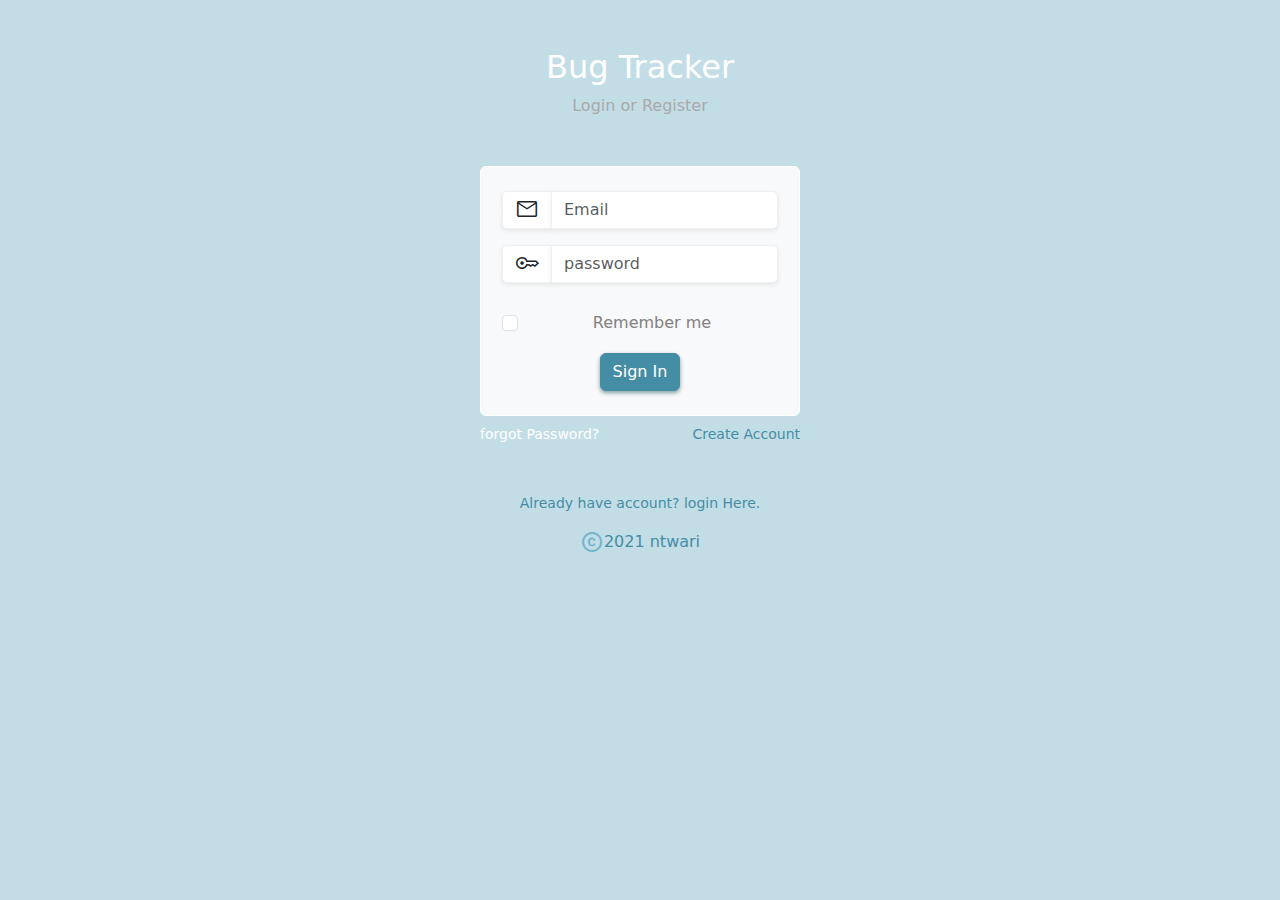
<file: login.html>
<!DOCTYPE html>
<html lang="en">
<head>
    <meta charset="UTF-8">
    <meta name="viewport" content="width=device-width, initial-scale=1.0">
    <link rel="stylesheet" href="https://cdn.jsdelivr.net/npm/bootstrap@5.3.0/dist/css/bootstrap.min.css">
    <script src="https://cdn.jsdelivr.net/npm/bootstrap@5.3.0/dist/js/bootstrap.bundle.min.js"></script>
    <link rel="stylesheet" type="text/css" href="style.css">
    <link href="https://fonts.googleapis.com/icon?family=Material+Icons"
      rel="stylesheet">
    <link rel="stylesheet" href="https://fonts.googleapis.com/css2?family=Material+Symbols+Outlined:opsz,wght,FILL,GRAD@48,400,0,0" />
    <title>Login</title>
</head>
<body class="background-login">
    <div class="container">
      <div class="d-flex flex-column mt-5 mx-auto">
         <div class="text-center text-white h2">Bug Tracker</div>
         <div class="text-center text-color1">Login or Register</div>
         <div class="mt-5 rounded border-div1 mx-auto bg-light shodow-div1">
            <div class="row">
               <div class="col-sm-12 mt-4 custom-width mx-auto ">
                <div class="input-group mb-2">
                    <span class="material-symbols-outlined border-div2 shadow-div1 rounded1 input-custom input-group-text">mail</span>
                    <input type="text" class="form-control border-div2 shadow-div1 rounded1" placeholder="Email">
                  </div>
               </div>
            </div>
                              
            <div class="row">
                <div class="col-sm-12 mt-2 custom-width mx-auto ">
                    <div class="input-group mb-1">
                        <span class="material-symbols-outlined border-div2 shadow-div1 rounded1 input-custom input-group-text">key</span>
                        <input type="text" class="form-control border-div2 shadow-div1 rounded1" placeholder="password">
                      </div>
                </div>
             </div>
             <div class="row">
                <div class="color-sm-12 mt-4 mx-auto custom-width text-center">
                <div class="form-check">
                    <input class="form-check-input" type="checkbox" value="" id="flexCheckDefault">
                    <label class="form-check-label font1" for="flexCheckDefault">
                      Remember me 
                    </label>
                </div>
                </div>
             </div>
             <div class="row">
                  <div class="col-sm-12 mt-3 mx-auto mb-4 text-center">
                    <button type="button" class="btn btn-primary button-color1 shadow-button1 ">Sign In</button>
                  </div>
             </div>
         </div>
         </div>
      </div>
      <div class="d-flex mt-2 mx-auto custom-width2">
        <div class="col-sm-6 text-start text-white custom-font2">
                forgot Password?
        </div>
        <div class="col-sm-6 text-end text-color2 custom-font2">
               Create Account
        </div>
    </div>
    <div class="mx-auto custom-width2">
        <div class="text-center custom-font2 text-color2 mt-5 mb-3">Already have account? login Here.</div>
          <div class="text-center mt-2 "><footer><span class="material-icons md-18 md-light">
           copyright
      </span><span class="align-top text-color2">2021</span><span class="align-top text-color2"> ntwari</span></footer></div>
   </div>
    </div>
  </body>
  
</html>
</file>
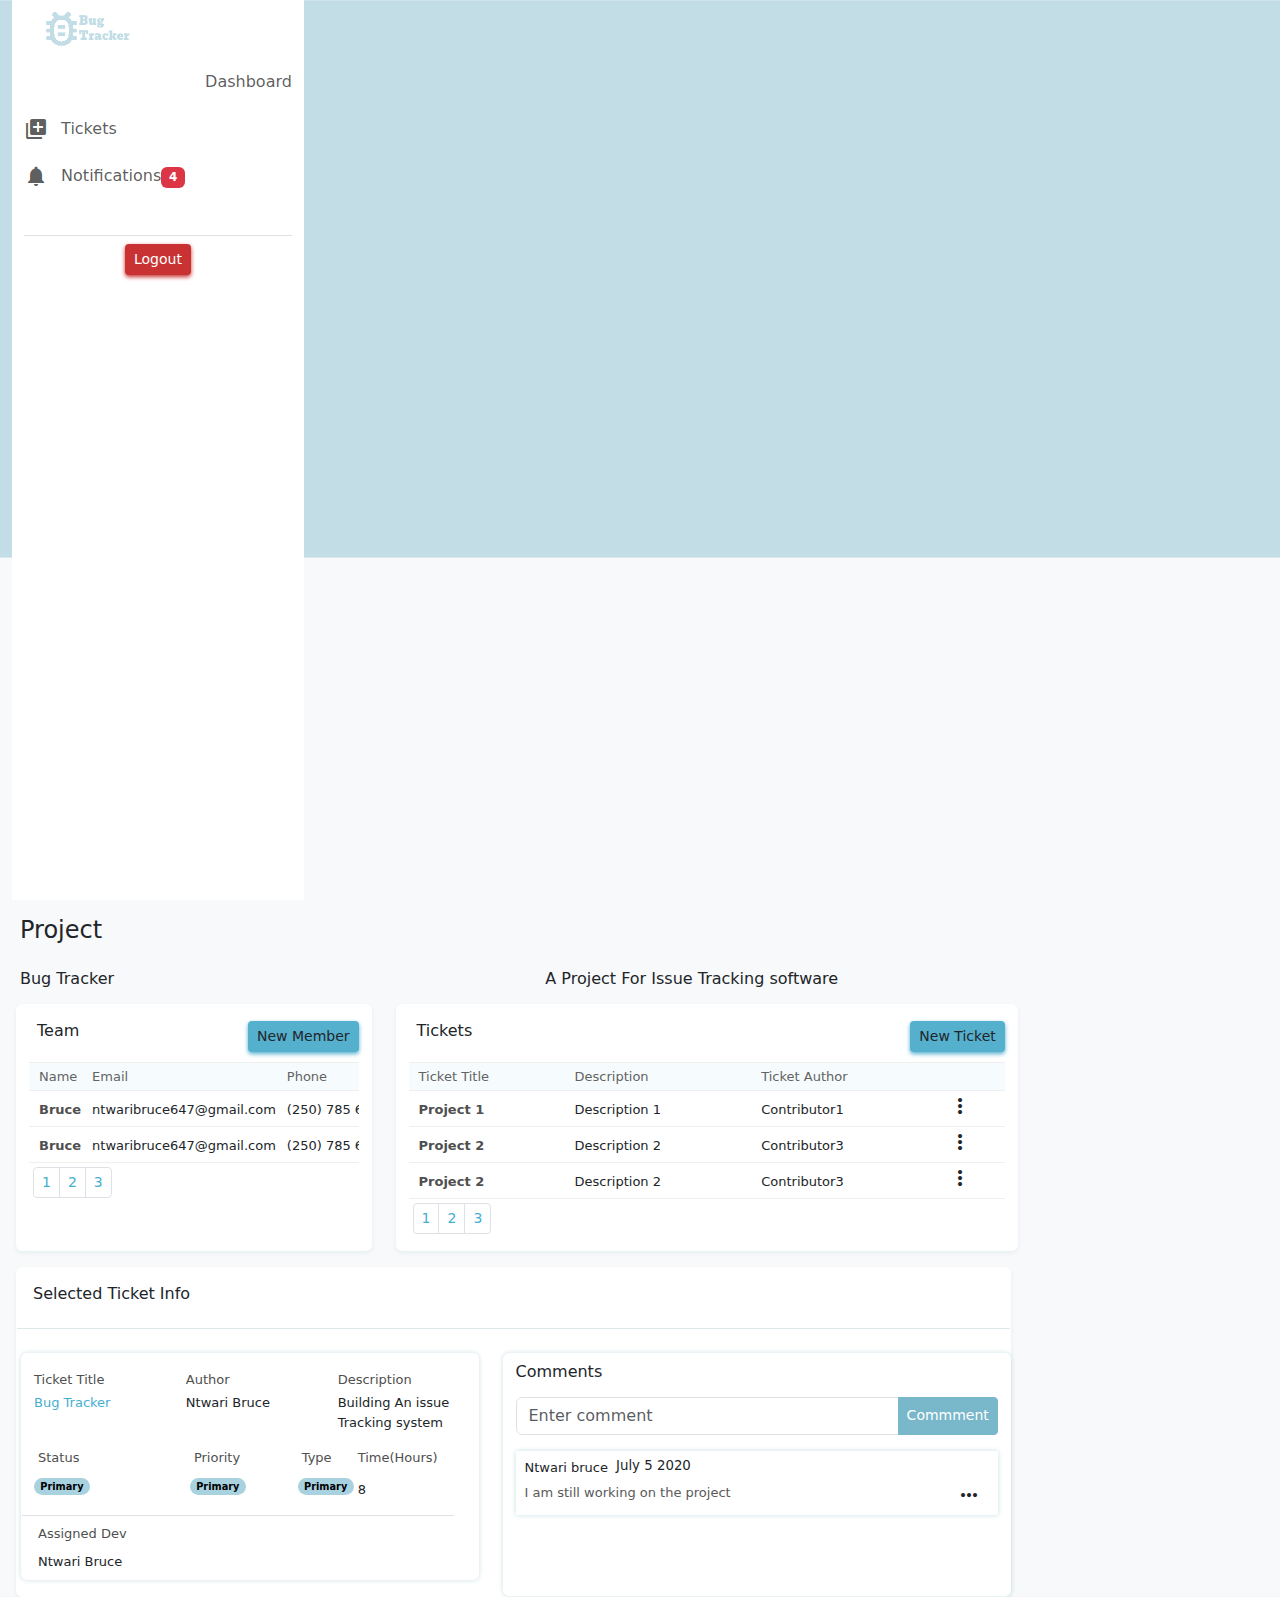
<file: Project.html>
<!DOCTYPE html>
<html lang="en">
<head>
    <meta charset="UTF-8">
    <meta name="viewport" content="width=device-width, initial-scale=1.0">
    <link rel="stylesheet" href="https://cdn.jsdelivr.net/npm/bootstrap@5.3.0/dist/css/bootstrap.min.css">
    <script src="https://cdn.jsdelivr.net/npm/bootstrap@5.3.0/dist/js/bootstrap.bundle.min.js"></script>
    <link rel="stylesheet" type="text/css" href="style.css">
    <link href="https://fonts.googleapis.com/icon?family=Material+Icons"
      rel="stylesheet">
    <script src="https://code.jquery.com/jquery-3.6.0.min.js"></script>
    <link rel="stylesheet" href="https://fonts.googleapis.com/css2?family=Material+Symbols+Outlined:opsz,wght,FILL,GRAD@48,400,0,0" />
    <script src="static/index.js"></script>
    <title>Login</title>
</head>
<body class="bg">
    <div class="container-fluid">
        <div class="row">
            <div class="col-sm-2 nav-custom-w shodow">
                <nav class="navbar bg-light2 navbar-light align-items-start">
                    <div class="container-fluid">
                      
                      <ul class="navbar-nav">
                        <li class="nav-item ps-3">
                           <a class="navbar-brand" href="#">
                            <img src="static/bug.png" alt="Avatar Logo" style="width:110px;" class="rounded-pill"> 
                            </a>
                        </li>
                       <li class="nav-item pt-2 mt-1">
                          <a class="nav-link" href="#"><span class="material-icons md2-17 md-light2">
                            monitor
                            </span> <span class="align-top ps-2 text-color4">Dashboard</span></a>
                        </li>
                        <li class="nav-item ">
                          <a class="nav-link" href="#"><span class="material-icons md2-17 md-light3">
                            queue
                            </span> <span class="align-top ps-2 text-color4">Tickets</span></a>
                        </li>
                        <li class="nav-item">
                          <a class="nav-link " href="#"><span class="material-icons md2-17 md-light3">
                            notifications
                            </span> <span class="align-top ps-2 text-color4">Notifications<span class="badge bg-danger">4</span></span></a>
                        </li>
                        <li class="nav-item mt-3">
                            <div class="border-bottom mt-3 mb-2"></div>
                         </li>
                         <li class="nav-item text-center">
                            <div class="button1">
                                <button type="submit" class="btn  btn-sm button4 shadow2 text-center">Logout</button>
                            </div>
                         </li>
                      </ul>
                    </div>
                  </nav>
            </div>
            <div class="col-sm-10">
              <div class="pt-3 ps-2 h4 pb-3"> Project</div>
              <div class="row">
              <div class="col-sm-6"><p class="ps-2 h6">Bug Tracker</p></div>
              <div class="col-sm-4">
                <p class="text-start truncate2 h6">A Project For Issue Tracking software</p>
              </div>
              </div>
              <div class="row">
                <div class="col-sm-4 ms-3 bg-light2 border-charts mt-2 rounded">
                    <div class="d-flex justify-content-between">
                        <div class="h6 pt-3 ps-2">Team</div>
                        <div class="pt-3">
                          <button type="button" class="btn btn-color2 btn-color2-shadow btn-sm" 
                          data-bs-toggle="modal" data-bs-target="#myModal">New Member</button></div>
                    </div>

                    <!-- The Modal -->
                    <div class="modal" id="myModal">
                      <div class="modal-dialog modal-dialog-custom">
                        <div class="modal-content modal-content-custom">

                          <!-- Modal Header -->
                          <div class="modal-header border-bottom-0">
                            <h6 class="modal-title">Add New Member</h6>
                            <button type="button" class="btn-close text-end" data-bs-dismiss="modal"></button>
                          </div>

                          <!-- Modal body -->
                          <div class="modal-body border-bottom-0">
                            <form action="#">
                              <div class="mb-3">
                                <label for="team_members" class="text-dialog mb-1">Add Team Members</label>
                                <textarea class="form-control" rows="3" id="Team_members" name="team_members"></textarea>
                              </div>
                            </form>
                          </div>

                          <!-- Modal footer -->
                          <div class="modal-footer border-top-0">
                            <button type="button" class="btn btn-primary btn-sm dialog-custom-button" 
                            data-bs-dismiss="modal">Add New Member</button>
                          </div>

                        </div>
                      </div>
                    </div>
                    <!--popover for removing dev-->
                    <div id="popover-content3"  style="display: none;">
                      <div class="popover-link">
                        <a class="popover-link edit-link2" type="button">Delete</a>
                      </div>
                    </div>

                    <div class="table-responsive">

                        <table>
                            <thead>
                              <tr>
                                <th class="size1">Name</th>
                                <th class="size1">Email</th>
                                <th class="size1">Phone</th>
                                <th></th>
                              </tr>
                            </thead>
                            <tbody>
                              <tr>
                                <td class="text-color6 truncate2 size1"><b>Bruce </b></td>
                                <td class="truncate size1">ntwaribruce647@gmail.com</td>
                                <td class="truncate size1">(250) 785 697 300</td>
                                <td><i class="material-icons more-vert-icon3">more_vert</i></td>
                              </tr>
                              <tr>
                                <td class="text-color6 truncate2 size1"><b>Bruce </b></td>
                                <td class="truncate size1">ntwaribruce647@gmail.com</td>
                                <td class="truncate size1">(250) 785 697 300</td>
                                <td><i class="material-icons more-vert-icon3">more_vert</i></td>
                              </tr>
                            </tbody>
                          </table>
                          <div>
                            <nav aria-label="...">
                              <ul class="pagination pagination-sm pt-1 ps-1">
                                <li class="page-item">
                                  <a class="page-link text-color5" href="#" tabindex="-1">1</a>
                                </li>
                                <li class="page-item"><a class="page-link text-color5" href="#">2</a></li>
                                <li class="page-item"><a class="page-link text-color5" href="#">3</a></li>
                              </ul>
                            </nav>
                          </div>
                    </div>
                </div>
                   
                <!-- another tab-->
               <div class="col-sm-7 ms-4 bg-light2 border-charts mt-2 rounded"> 
                <div class="d-flex justify-content-between">
                    <div class="h6 pt-3 ps-2"> Tickets</div>
                    <div class="pt-3"><button type="button" class="btn btn-color2 btn-color2-shadow btn-sm" 
                      data-bs-toggle="modal" 
                      data-bs-target="#myModalT">New Ticket</button></div>
                </div>
                <!--modal for adding new Ticket-->
                <div class="modal" id="myModalT">
                  <div class="modal-dialog modal-dialog-custom">
                    <div class="modal-content modal-content-custom">

                      <!-- Modal Header -->
                      <div class="modal-header border-bottom-0">
                        <h6 class="modal-title size1">Add New Ticket</h6>
                        <button type="button" class="btn-close text-end" data-bs-dismiss="modal"></button>
                      </div>

                      <!-- Modal body -->
                      <div class="modal-body border-bottom-0">
                        <form action="#">
                          <div class="mb-2 mt-1">
                            <label for="Project_name" class="text-dialog mb-1 size1">Title</label>
                            <input type="text" class="form-control" id="Title" placeholder="Enter the title" name="Title">
                          </div>
                          <div class="mb-2">
                            <label for="Ttcket_description" class="text-dialog mb-1 size1">Ticket Description</label>
                            <textarea class="form-control" rows="2" id="title_description" 
                            placeholder="Enter Description" name="title_description"></textarea>
                          </div>
                          <div class="row">
                          <div class="col-sm-6 mb-2">
                            <label for="sel2" class="text-dialog mb-1 size1">Add Team Members</label>
                            <select multiple class="form-select" id="sel2" name="sellist2">
                              <option>1</option>
                              <option>2</option>
                            </select>
                          </div>
                          <div class="col-sm-6 mb-3">
                            <label for="time" class="text-dialog mb-1 size1">Time Estimate(Hours)</label>
                            <input type="number" class="form-control" id="Time" placeholder="Enter the Time" name="Time">
                          </div>
                          </div>
                          <div class="row">
                             <div class="col-sm-4">
                              <label for="type" class="text-dialog mb-1 size1">Type</label>
                              <select class="form-select" id="type" name="priority">
                                <option>1</option>
                                <option>2</option>
                              </select>
                             </div>
                             <div class="col-sm-4">
                              <label for="priority" class="text-dialog mb-1 size1">Priority</label>
                              <select class="form-select" id="priority" name="priority">
                                <option>1</option>
                                <option>2</option>
                              </select>
                             </div>
                             <div class="col-sm-4">
                              <label for="status" class="text-dialog mb-1 size1">Status</label>
                              <select class="form-select" id="status" name="status">
                                <option>1</option>
                                <option>2</option>
                              </select>
                             </div>
                          </div>
                        </form>
                      </div>
                      <!-- Modal footer -->
                      <div class="modal-footer border-top-0">
                        <button type="button" class="btn btn-primary btn-sm dialog-custom-button" data-bs-dismiss="modal">Submit</button>
                      </div>

                    </div>
                  </div>
                </div>

                <!--Pop over-content-->                   
                <div id="popover-content"  style="display: none;">
                  <div class="popover-link">
                    <a class="popover-link edit-link" type="button">Edit</a>
                  </div>
                  <div class="border-bottom pt-1 pb-1"></div>
                  <div>
                    <a class="popover-link" href="#">Remove Ticket</a>
                  </div>
                </div>

                <!-- The Modal -->
                <div class="modal" id="myModal2">
                  <div class="modal-dialog modal-dialog-custom">
                    <div class="modal-content modal-content-custom">

                      <!-- Modal Header -->
                      <div class="modal-header border-bottom-0">
                        <h6 class="modal-title size1">Edit Ticket</h6>
                        <button type="button" class="btn-close text-end" data-bs-dismiss="modal"></button>
                      </div>

                      <!-- Modal body -->
                      <div class="modal-body border-bottom-0">
                        <form action="#">
                          <div class="mb-2 mt-1">
                            <label for="Project_name" class="text-dialog mb-1 size1">Title</label>
                            <input type="text" class="form-control" id="Title" placeholder="Enter the title" name="Title">
                          </div>
                          <div class="mb-2">
                            <label for="Ttcket_description" class="text-dialog mb-1 size1">Ticket Description</label>
                            <textarea class="form-control" rows="2" id="title_description" 
                            placeholder="Enter Description" name="title_description"></textarea>
                          </div>
                          <div class="row">
                          <div class="col-sm-6 mb-2">
                            <label for="sel2" class="text-dialog mb-1 size1">Add Team Members</label>
                            <select multiple class="form-select" id="sel2" name="sellist2">
                              <option>1</option>
                              <option>2</option>
                            </select>
                          </div>
                          <div class="col-sm-6 mb-3">
                            <label for="time" class="text-dialog mb-1 size1">Time Estimate(Hours)</label>
                            <input type="number" class="form-control" id="Time" placeholder="Enter the Time" name="Time">
                          </div>
                          </div>
                          <div class="row">
                             <div class="col-sm-4">
                              <label for="type" class="text-dialog mb-1 size1">Type</label>
                              <select class="form-select" id="type" name="priority">
                                <option>1</option>
                                <option>2</option>
                              </select>
                             </div>
                             <div class="col-sm-4">
                              <label for="priority" class="text-dialog mb-1 size1">Priority</label>
                              <select class="form-select" id="priority" name="priority">
                                <option>1</option>
                                <option>2</option>
                              </select>
                             </div>
                             <div class="col-sm-4">
                              <label for="status" class="text-dialog mb-1 size1">Status</label>
                              <select class="form-select" id="status" name="status">
                                <option>1</option>
                                <option>2</option>
                              </select>
                             </div>
                          </div>
                        </form>
                      </div>
                      <!-- Modal footer -->
                      <div class="modal-footer border-top-0">
                        <button type="button" class="btn btn-primary btn-sm dialog-custom-button" data-bs-dismiss="modal">Submit</button>
                      </div>

                    </div>
                  </div>
                </div>
                <div class="table-responsive table-hover">

                    <table>
                        <thead>
                          <tr>
                            <th class="size1">Ticket Title</th>
                            <th class="size1">Description</th>
                            <th class="size1">Ticket Author</th>
                            <th></th>
                          </tr>
                        </thead>
                        <tbody>
                          <tr>
                            <td class="text-color6 size1 truncate2a"><b>Project 1</b></td>
                            <td class="truncate size1">Description 1</td>
                            <td class="truncate size1">Contributor1 </td>
                            <td><i class="material-icons more-vert-icon">more_vert</i></td>
                          </tr>
                          <tr>
                            <td class="text-color6 size1 truncate2a"><b>Project 2</b></td>
                            <td class="truncate size1">Description 2</td>
                            <td class="truncate size1">Contributor3</td>
                            <td><i class="material-icons more-vert-icon">more_vert</i></td>
                          </tr>
                          <tr>
                            <td class="text-color6 size1 truncate2a"><b>Project 2</b></td>
                            <td class="truncate size1">Description 2</td>
                            <td class="truncate size1">Contributor3</td>
                            <td><i class="material-icons more-vert-icon">more_vert</i></td>
                          </tr>
                
                        </tbody>
                        <!--table dialog-->
                        
                        <div>
                         
                    <!-- The Modal -->
                    <div class="modal" id="myModal2">
                      <div class="modal-dialog modal-dialog-custom">
                        <div class="modal-content modal-content-custom">

                          <!-- Modal Header -->
                          <div class="modal-header border-bottom-0">
                            <h6 class="modal-title">Add New project</h6>
                            <button type="button" class="btn-close text-end" data-bs-dismiss="modal"></button>
                          </div>

                          <!-- Modal body -->
                          <div class="modal-body border-bottom-0">
                            <form action="#">
                              <div class="mb-3 mt-1">
                                <label for="Project_name" class="text-dialog mb-1">Project Name</label>
                                <input type="text" class="form-control" id="Project_name" placeholder="Enter Project Name " name="Project_name">
                              </div>
                              <div class="mb-3">
                                <label for="project_description" class="text-dialog mb-1">Project Description</label>
                                <textarea class="form-control" 
                                rows="3" id="project_description" 
                                placeholder="Enter Project Name" name="project_description"></textarea>
                              </div>
                              <div class="mb-3">
                                <label for="team_members" class="text-dialog mb-1">Add Team Members</label>
                                <textarea class="form-control" rows="3" id="Team_members" name="team_members"></textarea>
                              </div>
                            </form>
                          </div>

                          <!-- Modal footer -->
                          <div class="modal-footer border-top-0">
                            <button type="button" class="btn btn-primary btn-sm dialog-custom-button" data-bs-dismiss="modal">Submit</button>
                          </div>
                        </div>
                      </table>
                      <div>
                        <nav aria-label="...">
                          <ul class="pagination pagination-sm pt-1 ps-1">
                            <li class="page-item">
                              <a class="page-link text-color5" href="#" tabindex="-1">1</a>
                            </li>
                            <li class="page-item"><a class="page-link text-color5" href="#">2</a></li>
                            <li class="page-item"><a class="page-link text-color5" href="#">3</a></li>
                          </ul>
                        </nav>
                      </div>
                </div>
               </div>
                <!--the end of the tab-->
              </div>
              <div>
                  <div class="col-sm-12 rounded border-charts bg-light2 ms-1 mt-3 cu-width">
                    <div class="p-3 h6">Selected Ticket Info</div>
                    <div class="border-bottomx mb-3"></div>
                    <div class="row">
                      <div class="col-sm-6 rounded border-charts2 mt-2 pt-3 mb-3 ms-3 bg-light2 custom-width-s">
                         <div class="row size1">
                            <div class="col-sm-4">
                              <div class="text-color6">Ticket Title</div>
                              <div class="text-color5 pt-1"> Bug Tracker</div>
                            </div>
                            <div class="col-sm-4">
                              <div class="text-color6">Author</div>
                              <div class="pt-1">Ntwari Bruce</div>
                            </div>
                            <div class="col-sm-4">
                              <div class="text-color6">Description</div>
                              <div class="pt-1">Building An issue Tracking system</div>
                            </div>
                            <div class="row pt-3 pb-2">
                              <div class="col-sm-3">
                                <div class="ps-1 pb-2 text-color6">Status</div>
                                <div><span class="badge rounded-pill badge-c">Primary</span></div>
                              </div>
                              <div class="col-sm-3">
                                <div class="ps-5 pb-2 ms-1 text-color6">Priority</div>
                                <div class="ps-5"><span class="badge rounded-pill badge-c">Primary</span></div>
                              </div>
                              <div class="col-sm-3">
                                <div class="ps-5 pb-2 ms-1 text-color6">Type</div>
                                <div class="ps-5"><span class="badge rounded-pill badge-c">Primary</span></div>
                              </div>
                              <div class="col-sm-3">
                                <div class="pb-2 mb-1 text-color6">Time(Hours)</div>
                                <div>8</div>
                              </div>
                              <div class="border-bottom p-2"></div>
                              <div class="ps-3 pb-2 pt-2 text-color6">Assigned Dev</div>
                              <div class="ps-3">Ntwari Bruce</div>
                           </div>
                         </div>
                      </div>
                      <div class="col-sm-6 rounded border-charts2 mt-2 ms-4 bg-light2">
                         <div class="pt-2 h6">Comments</div>
                         <div class="input-group mb-3 pt-2">
                          <input type="text" class="form-control" placeholder="Enter comment">
                          <button class="btn btn-primary btn-sm dialog-custom-button" type="submit">Commment</button>
                        </div>
                        <div class="border-charts2  bg-light2">
                          <div class="d-flex">
                          <div class="h6 size1 ps-2 pt-2 pe-2">Ntwari bruce</div>
                          <div class="size2 pt-1 align-item-center"> July 5 2020</div>
                          </div>
                          <div class="d-flex justify-content-between">
                          <div class="size3 ps-2">I am still working on the project</div>
                          <div><span class="material-icons align-text-center more-vert-icon2 pe-3">
                            more_horiz
                            </span></div>
                            <!--Edit popover-->
                            <div id="popover-content2"  style="display: none;">
                              <div class="popover-link">
                                <a class="popover-link edit-link2" type="button">Delete</a>
                              </div>
                            </div>
                            <!--end of popover content-->
                          </div>
                        </div>
                      </div>
                    </div>
                     

                  </div>
              </div>
            </div>

        </div>

    </div>
  
</body>
</html>
</file>
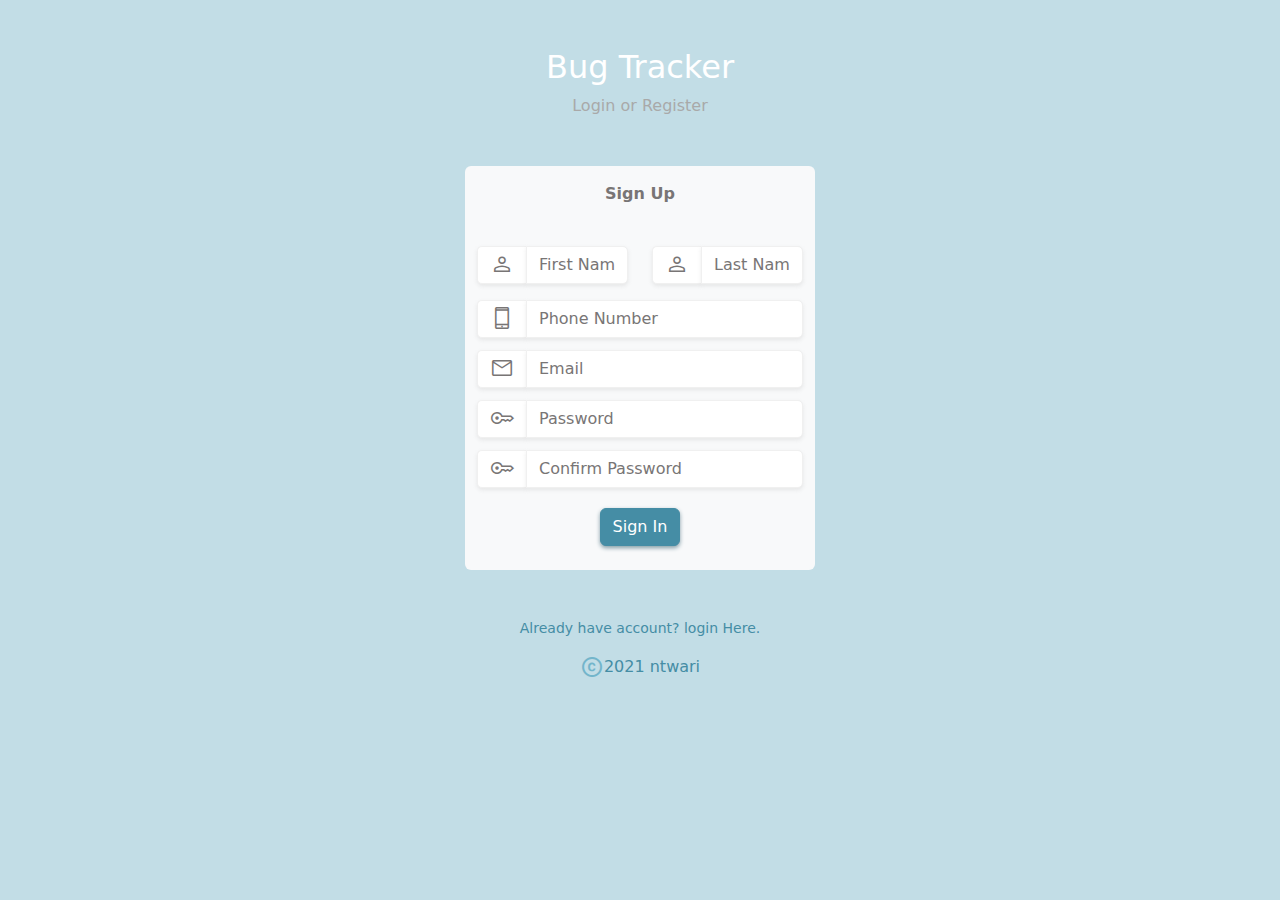
<file: register.html>
<!DOCTYPE html>
<html lang="en">
<head>
    <meta charset="UTF-8">
    <meta name="viewport" content="width=device-width, initial-scale=1.0">
    <link rel="stylesheet" href="https://cdn.jsdelivr.net/npm/bootstrap@5.3.0/dist/css/bootstrap.min.css">
    <script src="https://cdn.jsdelivr.net/npm/bootstrap@5.3.0/dist/js/bootstrap.bundle.min.js"></script>
    <link rel="stylesheet" type="text/css" href="style.css">
    <link href="https://fonts.googleapis.com/icon?family=Material+Icons"
      rel="stylesheet">
    <link rel="stylesheet" href="https://fonts.googleapis.com/css2?family=Material+Symbols+Outlined:opsz,wght,FILL,GRAD@48,400,0,0" />
    <title>Register</title>
</head>
<body class="background-login">
    <div class="container">
      <div class="d-flex flex-column mt-5 mx-auto">
         <div class="text-center text-white h2">Bug Tracker</div>
         <div class="text-center text-color1">Login or Register</div>
         <div class="mt-5 rounded mx-auto bg-light width-custom3 shodow-div1">
            <div class="text-center p-3 text-color3"><b>Sign Up</b></div>
            <div class="row">
               <div class="col-sm-6 mt-4 mx-auto ps-4">
                <div class="input-group mb-2 ">
                    <span class="material-symbols-outlined md-19 border-div2 shadow-div1 rounded1 input-custom input-group-text">person</span>
                    <input type="text" class="form-control border-div2 shadow-div1 rounded1" id="first" placeholder="First Name">
                  </div>
               </div>

               <div class="col-sm-6 mt-4 mx-auto pe-4">
                <div class="input-group mb-2 ">
                    <span class="material-symbols-outlined md-19 border-div2 shadow-div1 rounded1 input-custom input-group-text">person</span>
                    <input type="text" class="form-control border-div2 shadow-div1 rounded1" id="last" placeholder="Last Name">
                  </div>
               </div>
            </div>
                              
            <div class="row">
                <div class="col-sm-12 mt-2 mx-auto pe-4 ps-4 ">
                    <div class="input-group mb-1">
                        <span class="material-symbols-outlined md-19 border-div2 shadow-div1 rounded1 input-custom input-group-text">phone_iphone</span>
                        <input type="text" class="form-control border-div2 shadow-div1 rounded1" id="phone" placeholder="Phone Number">
                      </div>
                </div>
             </div>

             <div class="row">
              <div class="col-sm-12 mt-2 mx-auto pe-4 ps-4 ">
                  <div class="input-group mb-1">
                      <span class="material-symbols-outlined md-19 border-div2 shadow-div1 rounded1 input-custom input-group-text">email</span>
                      <input type="email" class="form-control border-div2 shadow-div1 rounded1" id="email" placeholder="Email">
                    </div>
              </div>
           </div>

             <div class="row">
              <div class="col-sm-12 mt-2 mx-auto pe-4 ps-4 ">
                  <div class="input-group mb-1">
                      <span class="material-symbols-outlined md-19 border-div2 shadow-div1 rounded1 input-custom input-group-text">key</span>
                      <input type="text" class="form-control border-div2 shadow-div1 rounded1" id="password" placeholder="Password">
                    </div>
              </div>
           </div>

           <div class="row">
            <div class="col-sm-12 mt-2 mx-auto pe-4 ps-4 ">
                <div class="input-group mb-1">
                    <span class="material-symbols-outlined md-19 border-div2 shadow-div1 rounded1 input-custom input-group-text">key</span>
                    <input type="text" class="form-control border-div2 shadow-div1 rounded1" id="Confirm" placeholder="Confirm Password">
                  </div>
            </div>
         </div>
    
             <div class="row">
                  <div class="col-sm-12 mt-3 mx-auto mb-4 text-center">
                    <button type="button" class="btn btn-primary button-color1 shadow-button1">Sign In</button>
                  </div>
             </div>
         </div>
         </div>
      </div>
    <div class="mx-auto custom-width2">
        <div class="text-center custom-font2 text-color2 mt-5 mb-3">Already have account? login Here.</div>
          <div class="text-center mt-2 "><footer><span class="material-icons md-18 md-light">
           copyright
      </span><span class="align-top text-color2">2021</span><span class="align-top text-color2"> ntwari</span></footer></div>
   </div>
    </div>
  </body>
  
</html>
</file>
<file: style.css>
.background-login{
    background-color: #c2dde6;
}
.bg{
  background-image: url("static/bg5.png");
  background-size: cover;
  background-position: center;
}
.text-color1{
    color: rgb(169, 169, 169);
}
.border-div1{
    border: 1px solid white;
    width: 320px;
}
.border-div2{
    border: 1px solid rgb(240, 240, 240);
}
.shadow-div1{
    box-shadow: 0 2px 4px rgba(162, 160, 160, 0.2);
}
.rounded1{
    border-radius: 5px;
}
.font1{
    font-size: medium;
    color: rgb(131, 128, 128);
}
.button-color1{
    background-color: #458da5;
    border: 1px solid #c2dde6;
}
.btn:hover{
    background-color: #1eb2e4;
    border: 1px solid #458da5;
}

.material-symbols-outlined {
    font-variation-settings:
    'FILL' 0,
    'wght' 400,
    'GRAD' 0,
    'opsz' 48
}
.input-custom{
  border-right: 1px solid white;
  background-color: white;
  padding-top: 5px;
}
.custom-width{
  width: 300px;
}
.custom-width2{
  width: 320px;
}
.text-color2{
  color: #458da5;
  cursor: pointer;
}
.custom-font2{
  font-size: 14px;
}
.md-18{
  color:#73b5cb;
}
.text-color3{
  color: rgb(120, 117, 117);
}
.width-custom3{
  width: 350px
}
.md-19{
  color: rgb(120, 117, 117);
}
.shadow-button1{
  box-shadow: 0 2px 4px #829ca6;
  border: 1px solid #458da5;
  cursor: pointer;
}
#first::placeholder{
  color: rgb(120,117, 117);
}
#last::placeholder{
  color: rgb(120,117, 117);
}
#phone::placeholder{
  color: rgb(120,117, 117);
}
#email::placeholder{
  color: rgb(120,117, 117);
}
#password::placeholder{
  color: rgb(120,117, 117);
}
#Confirm::placeholder{
  color: rgb(120,117, 117);
}
.bg-light2{
  background-color: white;
}
.navbar{
  height: 100vh;
}
.button4{
  background-color: rgb(201, 50, 50);
  color:white;
}
.button4:hover{
  background-color: red;
  border: 1px solid red;
}
.shadow2{
  box-shadow: 0 2px 4px rgba(201, 50, 50);
}
.mb-custom{
  margin-bottom: 0px;
}
.nav-custom-w{
  width: auto;
}
.bg-light2{
  background-color: white;
}
.btn-color2{
  background-color: #55b0ce;
}
.btn-color2-shadow{
  box-shadow: 0 2px 4px #55b0ce;
}

table {
  width: 100%;
  border-collapse: collapse;
  margin-top: 10px;
}

thead th {
  background-color: #f6fcfd; 
  color: rgb(100, 99, 99);
  font-weight: normal;
  padding-left: 10px;
  padding-top: 4px;
  padding-bottom: 4px;
  border-top: 1px solid rgb(239, 239, 239);
  border-bottom: 1px solid rgb(239, 239, 239);
}

tbody td {
  padding-top: 3px;
  padding-left: 10px;
  border-top: 1px solid rgb(239, 239, 239);
  border-bottom: 1px solid rgb(239, 239, 239);
}

.material-icons {
  font-family: 'Material Icons'; 
}
.truncate {
  max-width: 200px; 
  white-space: nowrap;
  overflow: hidden;
  text-overflow: ellipsis;
}
.text-color5{
  color:#45aed1;
}
.bg-charts{
  background-color: white;
}
.chart-height{
  height: 150px;
}
.border-charts{
  border: 1px solid white;
  box-shadow: 0 2px 4px #e6eef0;
}
.transform{
  transition: transform 0.3s ease;
}
.transform:hover{
  transform: scale(1.1);
}
.modal-dialog-custom {
  width: 320px;
}

.modal-content-custom {
  border: 2px solid #fcfeff;
}
.text-dialog{
  color:#767575;
}
.dialog-custom-button{
  background-color: #79b7cb;
  color: white;
  border: 1px solid #79b7cb;
}
.dialog-custom-buttto:hover{
  background-color:#458da5;
}
.badge-c{
  background-color: #a8d2e0;
  color: rgb(0, 0, 0);
}
.truncate2 {
  max-width: auto; 
  white-space: nowrap;
  overflow: hidden;
  text-overflow: ellipsis;
  text-align: center;
}
.custom-2a{
  width: 800px;
}
.text-color6{
  color: rgb(79, 79, 79);
}
.size1{
  font-size: small;
}
.truncate2a{
  white-space: nowrap;
  overflow: hidden;
  text-overflow: ellipsis;
}
.table-hover tbody tr:hover {
  background-color: #c2dde6;
}
.cu-width{
  width: 95.4%;
}
.custom-width-s{
  width: 45%
}
.border-charts2{
  border: 1px solid white;
  box-shadow: 0 0 5px #cadfe4;
}
.border-bottomx{
  border-bottom: 1px solid #dee8eb;
}
.popover-link{
  text-decoration: none;
  color: black;
}
.popover-link:hover{
  background-color: #c2dde6;
}
.popover{
  width:150px;
}
.size2{
  font-size: smaller;
}
.size3{
  font-size: small;
  color: rgb(90, 89, 89);
}
.colorT{
  color: rgb(70, 68, 68);
}
</file>
